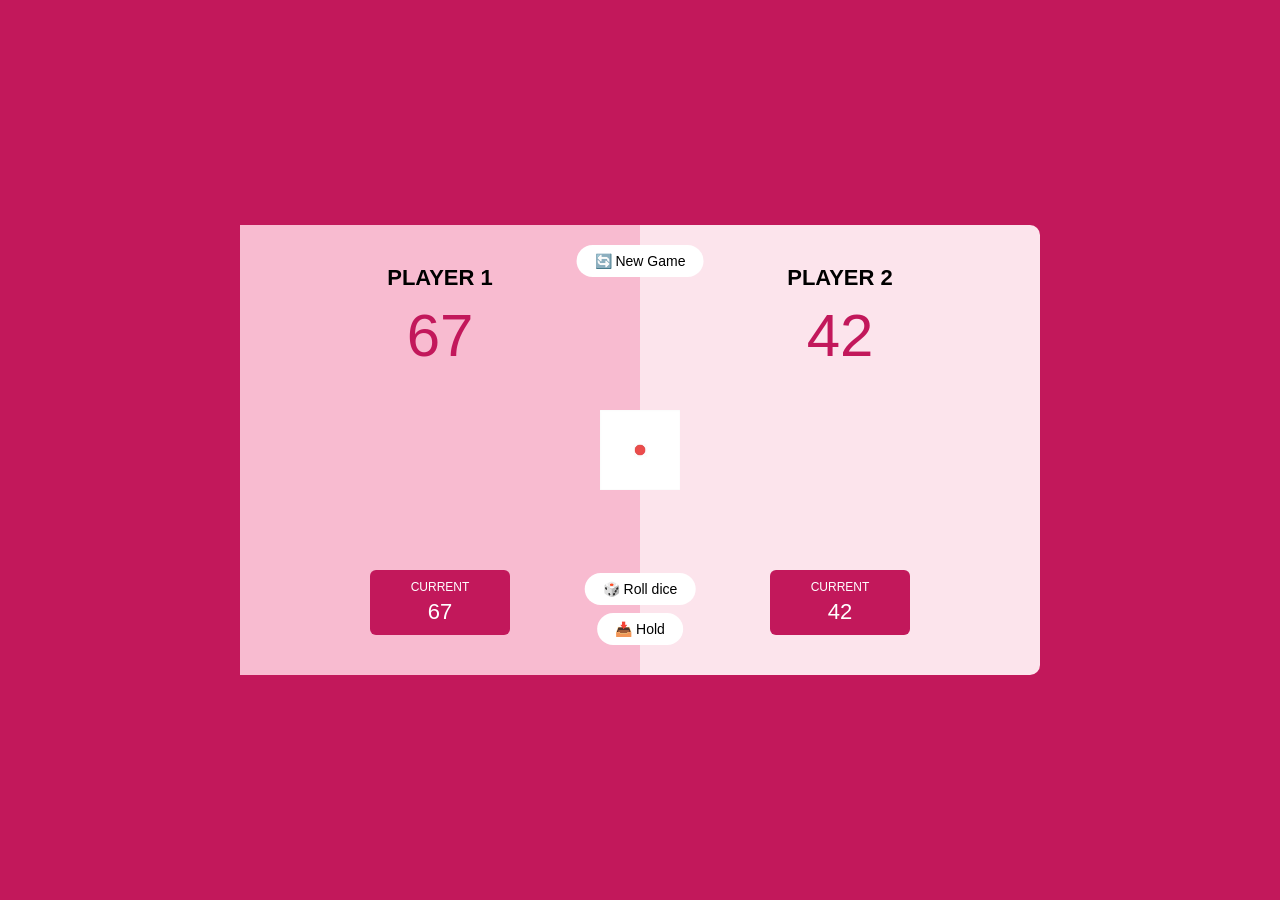
<file: vidushi_day1_hw.html>
<!DOCTYPE html>
<html lang="en">
  <head>
    <meta charset="UTF-8" />
    <meta name="viewport" content="width=device-width, initial-scale=1.0" />
    <title>Dice game</title>
    <link rel="stylesheet" href="./vidushi_day1_hw.css" />
    <script src="./index.js" defer></script>
  </head>
  <body>
    <main>
      <section class="player player--0 player--active">
        <h2 class="name" id="name--0">PLAYER 1</h2>
        <p class="score" id="score--0">67</p>
        <div class="current">
          <p class="current-label">CURRENT</p>
          <p class="current-score" id="current--0">67</p>
        </div>
      </section>
      <section class="player player--1">
        <h2 class="name" id="name--1">PLAYER 2</h2>
        <p class="score" id="score--1">42</p>
        <div class="current">
          <p class="current-label">CURRENT</p>
          <p class="current-score" id="current--1">42</p>
        </div>
      </section>
      <img src="./dicee.jpeg" alt="Playing dice" class="dice" />
      <button class="btn btn--new">🔄 New Game</button>
      <button class="btn btn--roll">🎲 Roll dice</button>
      <button class="btn btn--hold">📥 Hold</button>
    </main>
  </body>

</html>
</file>
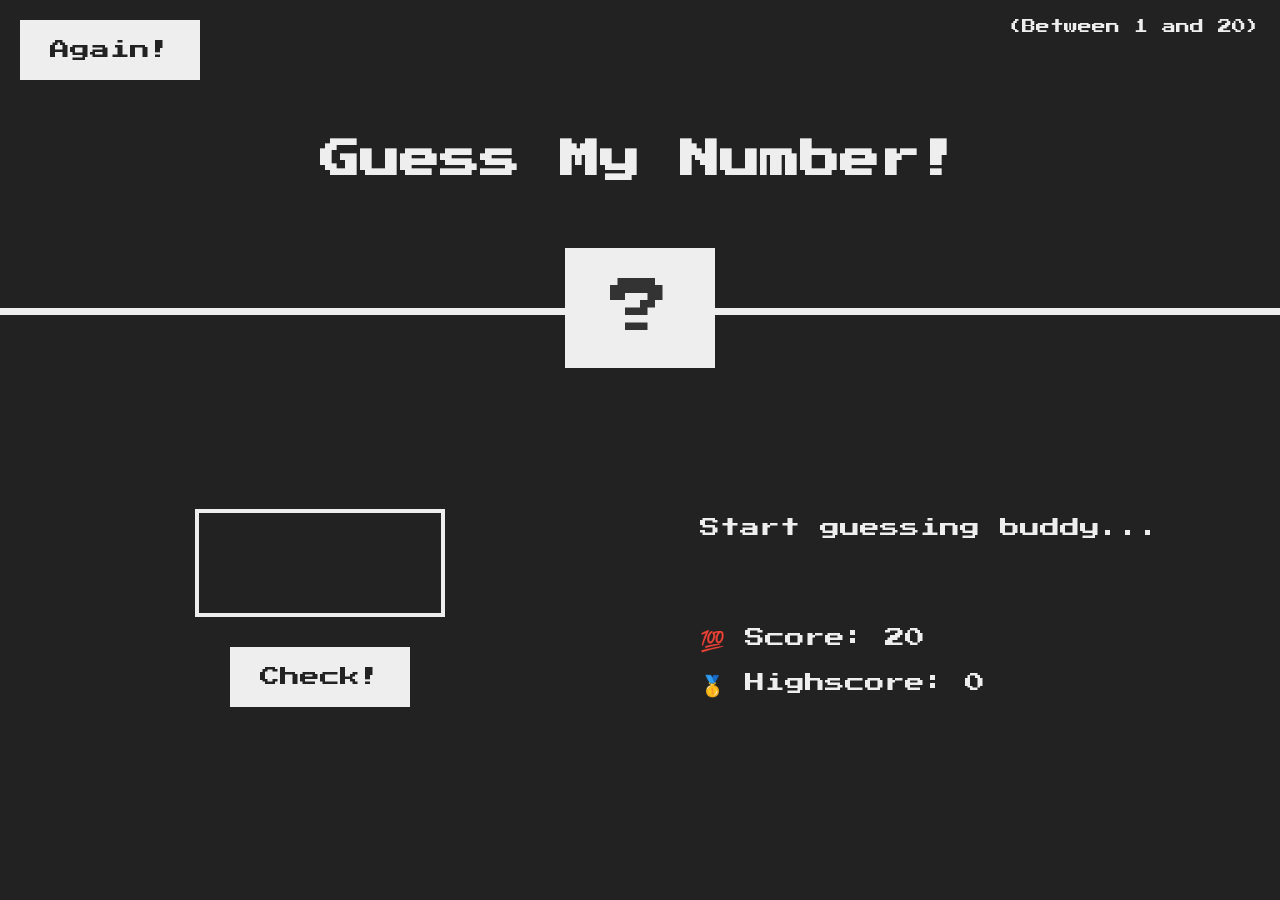
<file: vidushi_game_hw.html>
<!DOCTYPE html>
<html lang="en">
  <head>
    <meta charset="UTF-8" />
    <meta name="viewport" content="width=device-width, initial-scale=1.0" />
    <meta http-equiv="X-UA-Compatible" content="ie=edge" />
    <link rel="stylesheet" href="vidushi_game_hw.css" />
    <script src="vidushi_game_hw.js" defer></script>

    <title>Guess My Number!</title>
  </head>
  <body>
    <header>
      <h1>Guess My Number!</h1>
      <p class="between">(Between 1 and 20)</p>
      <button class="btn again">Again!</button>
      <div class="number">?</div>
    </header>
    <main>
      <section class="left">
        <input type="number" class="guess" />
        <button class="btn check">Check!</button>
      </section>
      <section class="right">
        <p class="message">Start guessing buddy...</p>
        <p class="label-score">💯 Score: <span class="score">20</span></p>
        <p class="label-highscore">
          🥇 Highscore: <span class="highscore">0</span>
        </p>
      </section>
    </main>
  </body>
</html>
</file>
<file: vidushi_day1_hw.css>
* {
  margin: 0;
  padding: 0;
  box-sizing: border-box;
  font-family: Arial, sans-serif;
}

body {
  min-height: 100vh;
  background: #c2185b;
  display: flex;
  justify-content: center;
  align-items: center;
}

main {
  width: 800px;
  height: 450px;
  background: #fce4ec;
  display: grid;
  grid-template-columns: 1fr 1fr;
  position: relative;
  border-radius: 10px;
}

.player {
  padding: 40px;
  text-align: center;
  display:flex;
  flex-direction:column;
}

.player--active {
  background: #f8bbd0;
}


.name {
  font-size: 22px;
  margin-bottom: 10px;
}


.score {
  font-size: 60px;
  color: #c2185b;
  margin-bottom: 30px;
}


.current {
  background: #c2185b;
  color: white;
  width: 140px;
  margin:auto auto 0;
  padding: 10px;
  border-radius: 6px;
}

.current-label {
  font-size: 12px;
  margin-bottom: 5px;
}

.current-score {
  font-size: 22px;
}

.dice {
  position: absolute;
  top: 50%;
  left: 50%;
  transform: translate(-50%, -50%);
  width: 80px;
}


.btn {
  position: absolute;
  left: 50%;
  transform: translateX(-50%);
  border: none;
  background: white;
  padding: 8px 18px;
  border-radius: 20px;
  cursor: pointer;
  font-size: 14px;
}

.btn--new {
  top: 20px;
}

.btn--roll {
  bottom: 70px;
}

.btn--hold {
  bottom: 30px;

}
</file>
<file: vidushi_game_hw.css>
@import url('https://fonts.googleapis.com/css?family=Press+Start+2P&display=swap');

* {
  margin: 0;
  padding: 0;
  box-sizing: inherit;
}

html {
  font-size: 62.5%;
  box-sizing: border-box;
}

body {
  font-family: 'Press Start 2P', sans-serif;
  color: #eee;
  background-color: #222;
  /* background-color: #60b347; */
}

/* LAYOUT */
header {
  position: relative;
  height: 35vh;
  border-bottom: 7px solid #eee;
}

main {
  height: 65vh;
  color: #eee;
  display: flex;
  align-items: center;
  justify-content: space-around;
}

.left {
  width: 52rem;
  display: flex;
  flex-direction: column;
  align-items: center;
}

.right {
  width: 52rem;
  font-size: 2rem;
}

/* ELEMENTS STYLE */
h1 {
  font-size: 4rem;
  text-align: center;
  position: absolute;
  width: 100%;
  top: 52%;
  left: 50%;
  transform: translate(-50%, -50%);
}

.number {
  background: #eee;
  color: #333;
  font-size: 6rem;
  width: 15rem;
  padding: 3rem 0rem;
  text-align: center;
  position: absolute;
  bottom: 0;
  left: 50%;
  transform: translate(-50%, 50%);
}

.between {
  font-size: 1.4rem;
  position: absolute;
  top: 2rem;
  right: 2rem;
}

.again {
  position: absolute;
  top: 2rem;
  left: 2rem;
}

.guess {
  background: none;
  border: 4px solid #eee;
  font-family: inherit;
  color: inherit;
  font-size: 5rem;
  padding: 2.5rem;
  width: 25rem;
  text-align: center;
  display: block;
  margin-bottom: 3rem;
}

.btn {
  border: none;
  background-color: #eee;
  color: #222;
  font-size: 2rem;
  font-family: inherit;
  padding: 2rem 3rem;
  cursor: pointer;
}

.btn:hover {
  background-color: #ccc;
}

.message {
  margin-bottom: 8rem;
  height: 3rem;
}

.label-score {
  margin-bottom: 2rem;
}
</file>
